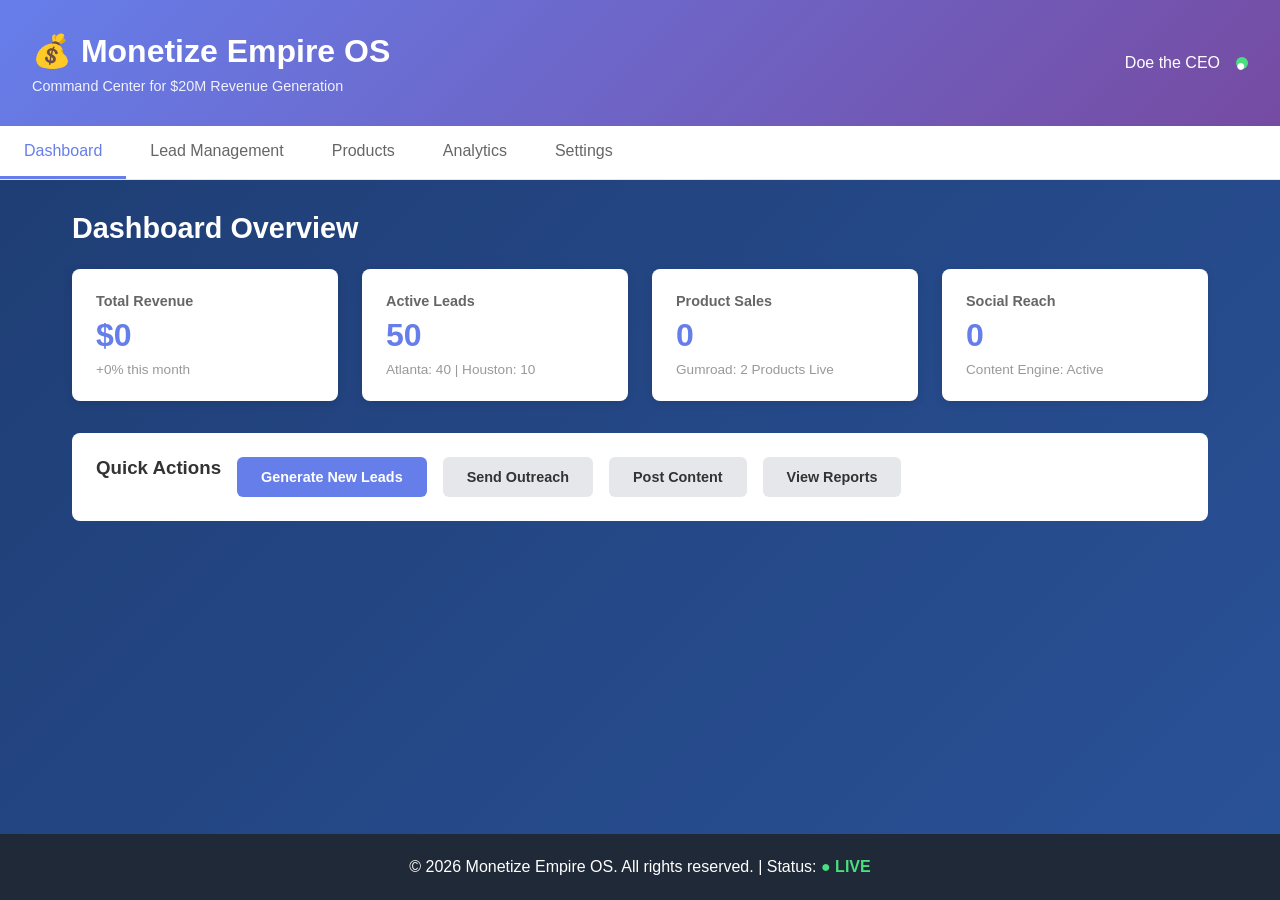
<file: index.html>
<!DOCTYPE html>
<html lang="en">
<head>
    <meta charset="UTF-8">
    <meta name="viewport" content="width=device-width, initial-scale=1.0">
    <title>Monetize Empire OS - Command Center</title>
    <link rel="stylesheet" href="styles.css">
</head>
<body>
    <div class="container">
        <!-- Header -->
        <header class="header">
            <div class="header-content">
                <h1>💰 Monetize Empire OS</h1>
                <p>Command Center for $20M Revenue Generation</p>
            </div>
            <div class="user-info">
                <span>Doe the CEO</span>
                <span class="status-indicator online">●</span>
            </div>
        </header>

        <!-- Navigation -->
        <nav class="nav">
            <ul>
                <li><a href="#dashboard" class="nav-link active">Dashboard</a></li>
                <li><a href="#leads" class="nav-link">Lead Management</a></li>
                <li><a href="#products" class="nav-link">Products</a></li>
                <li><a href="#analytics" class="nav-link">Analytics</a></li>
                <li><a href="#settings" class="nav-link">Settings</a></li>
            </ul>
        </nav>

        <!-- Main Content -->
        <main class="main-content">
            <!-- Dashboard Section -->
            <section id="dashboard" class="section active">
                <h2>Dashboard Overview</h2>
                <div class="metrics-grid">
                    <div class="metric-card">
                        <h3>Total Revenue</h3>
                        <p class="metric-value">$0</p>
                        <p class="metric-change">+0% this month</p>
                    </div>
                    <div class="metric-card">
                        <h3>Active Leads</h3>
                        <p class="metric-value">50</p>
                        <p class="metric-change">Atlanta: 40 | Houston: 10</p>
                    </div>
                    <div class="metric-card">
                        <h3>Product Sales</h3>
                        <p class="metric-value">0</p>
                        <p class="metric-change">Gumroad: 2 Products Live</p>
                    </div>
                    <div class="metric-card">
                        <h3>Social Reach</h3>
                        <p class="metric-value">0</p>
                        <p class="metric-change">Content Engine: Active</p>
                    </div>
                </div>

                <!-- Quick Actions -->
                <div class="quick-actions">
                    <h3>Quick Actions</h3>
                    <button class="btn btn-primary">Generate New Leads</button>
                    <button class="btn btn-secondary">Send Outreach</button>
                    <button class="btn btn-secondary">Post Content</button>
                    <button class="btn btn-secondary">View Reports</button>
                </div>
            </section>

            <!-- Leads Management Section -->
            <section id="leads" class="section">
                <h2>Lead Management</h2>
                <div class="leads-filter">
                    <select id="city-filter">
                        <option value="all">All Cities</option>
                        <option value="atlanta">Atlanta, GA</option>
                        <option value="houston">Houston, TX</option>
                    </select>
                    <select id="status-filter">
                        <option value="all">All Status</option>
                        <option value="new">New</option>
                        <option value="contacted">Contacted</option>
                        <option value="qualified">Qualified</option>
                        <option value="closed">Closed</option>
                    </select>
                </div>
                <div class="leads-table">
                    <table>
                        <thead>
                            <tr>
                                <th>Lead Title</th>
                                <th>City</th>
                                <th>Service Type</th>
                                <th>Status</th>
                                <th>Actions</th>
                            </tr>
                        </thead>
                        <tbody id="leads-tbody">
                            <!-- Populated by JavaScript -->
                        </tbody>
                    </table>
                </div>
            </section>

            <!-- Products Section -->
            <section id="products" class="section">
                <h2>Digital Products</h2>
                <div class="products-grid">
                    <div class="product-card">
                        <h3>AI Business Empire Blueprint</h3>
                        <p class="price">$47</p>
                        <p class="description">The exact operational framework for scaling income streams.</p>
                        <button class="btn btn-small">View Sales</button>
                    </div>
                    <div class="product-card">
                        <h3>Viral Content Paradox Scripts</h3>
                        <p class="price">$27</p>
                        <p class="description">The ultimate library of high-converting hooks and scripts.</p>
                        <button class="btn btn-small">View Sales</button>
                    </div>
                </div>
            </section>

            <!-- Analytics Section -->
            <section id="analytics" class="section">
                <h2>Performance Analytics</h2>
                <div class="analytics-container">
                    <div class="chart-placeholder">
                        <p>Revenue Trend (Last 30 Days)</p>
                        <canvas id="revenue-chart"></canvas>
                    </div>
                    <div class="chart-placeholder">
                        <p>Lead Conversion Rate</p>
                        <canvas id="conversion-chart"></canvas>
                    </div>
                </div>
            </section>

            <!-- Settings Section -->
            <section id="settings" class="section">
                <h2>Settings</h2>
                <div class="settings-form">
                    <div class="form-group">
                        <label>CEO Name</label>
                        <input type="text" value="Doe the CEO" />
                    </div>
                    <div class="form-group">
                        <label>Phone Number</label>
                        <input type="text" value="346-540-9025" />
                    </div>
                    <div class="form-group">
                        <label>Email</label>
                        <input type="email" value="makeitmonetizenow@gmail.com" />
                    </div>
                    <button class="btn btn-primary">Save Settings</button>
                </div>
            </section>
        </main>

        <!-- Footer -->
        <footer class="footer">
            <p>&copy; 2026 Monetize Empire OS. All rights reserved. | Status: <span class="status-live">● LIVE</span></p>
        </footer>
    </div>

    <script src="app.js"></script>
</body>
</html>
</file>
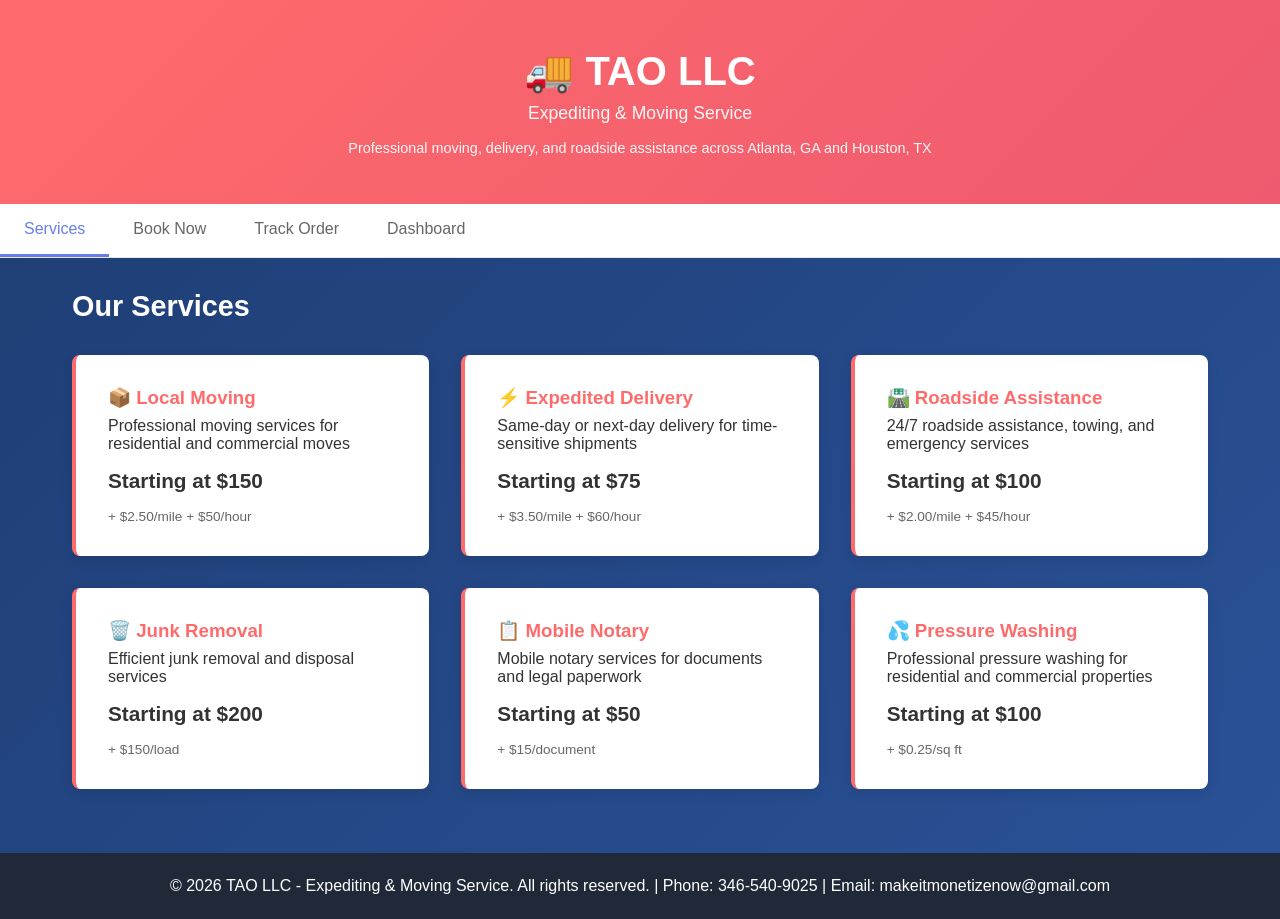
<file: tao-service.html>
<!DOCTYPE html>
<html lang="en">
<head>
    <meta charset="UTF-8">
    <meta name="viewport" content="width=device-width, initial-scale=1.0">
    <title>TAO LLC - Expediting & Moving Service</title>
    <link rel="stylesheet" href="styles.css">
    <style>
        .tao-header {
            background: linear-gradient(135deg, #ff6b6b 0%, #ee5a6f 100%);
            color: white;
            padding: 3rem 2rem;
            text-align: center;
        }

        .tao-header h1 {
            font-size: 2.5rem;
            margin-bottom: 0.5rem;
        }

        .tao-header p {
            font-size: 1.1rem;
            opacity: 0.95;
        }

        .service-grid {
            display: grid;
            grid-template-columns: repeat(auto-fit, minmax(300px, 1fr));
            gap: 2rem;
            margin: 2rem 0;
        }

        .service-card {
            background: white;
            border-radius: 8px;
            padding: 2rem;
            box-shadow: 0 4px 12px rgba(0, 0, 0, 0.1);
            border-left: 4px solid #ff6b6b;
            transition: transform 0.3s ease;
        }

        .service-card:hover {
            transform: translateY(-5px);
            box-shadow: 0 8px 20px rgba(0, 0, 0, 0.15);
        }

        .service-card h3 {
            color: #ff6b6b;
            margin-bottom: 0.5rem;
        }

        .service-card .price {
            font-size: 1.3rem;
            color: #333;
            font-weight: bold;
            margin: 1rem 0;
        }

        .booking-form {
            background: white;
            border-radius: 8px;
            padding: 2rem;
            box-shadow: 0 4px 12px rgba(0, 0, 0, 0.1);
            max-width: 600px;
            margin: 2rem auto;
        }

        .booking-form h2 {
            color: #ff6b6b;
            margin-bottom: 1.5rem;
        }

        .form-row {
            display: grid;
            grid-template-columns: 1fr 1fr;
            gap: 1rem;
            margin-bottom: 1.5rem;
        }

        .form-row.full {
            grid-template-columns: 1fr;
        }

        .form-group {
            display: flex;
            flex-direction: column;
        }

        .form-group label {
            font-weight: 600;
            margin-bottom: 0.5rem;
            color: #333;
        }

        .form-group input,
        .form-group select,
        .form-group textarea {
            padding: 0.75rem;
            border: 1px solid #ddd;
            border-radius: 6px;
            font-size: 0.9rem;
            font-family: inherit;
        }

        .form-group textarea {
            resize: vertical;
            min-height: 100px;
        }

        .price-estimate {
            background: #f0f4ff;
            border-left: 4px solid #667eea;
            padding: 1.5rem;
            border-radius: 6px;
            margin: 1.5rem 0;
        }

        .price-estimate h3 {
            color: #333;
            margin-bottom: 0.5rem;
        }

        .price-estimate .estimate-value {
            font-size: 2rem;
            color: #667eea;
            font-weight: bold;
        }

        .booking-status {
            background: white;
            border-radius: 8px;
            padding: 2rem;
            box-shadow: 0 4px 12px rgba(0, 0, 0, 0.1);
            margin: 2rem 0;
        }

        .status-timeline {
            display: flex;
            justify-content: space-between;
            margin: 2rem 0;
        }

        .status-step {
            flex: 1;
            text-align: center;
            position: relative;
        }

        .status-step.active::before {
            content: '';
            position: absolute;
            left: 0;
            right: 0;
            top: -20px;
            height: 40px;
            background: #4ade80;
            border-radius: 50%;
            margin: 0 auto;
            width: 40px;
        }

        .status-step.pending::before {
            content: '';
            position: absolute;
            left: 0;
            right: 0;
            top: -20px;
            height: 40px;
            background: #e5e7eb;
            border-radius: 50%;
            margin: 0 auto;
            width: 40px;
        }

        .status-step p {
            margin-top: 50px;
            color: #666;
        }

        .revenue-dashboard {
            display: grid;
            grid-template-columns: repeat(auto-fit, minmax(200px, 1fr));
            gap: 1.5rem;
            margin: 2rem 0;
        }

        .revenue-card {
            background: linear-gradient(135deg, #ff6b6b 0%, #ee5a6f 100%);
            color: white;
            padding: 1.5rem;
            border-radius: 8px;
            text-align: center;
        }

        .revenue-card h4 {
            opacity: 0.9;
            margin-bottom: 0.5rem;
        }

        .revenue-card .value {
            font-size: 2rem;
            font-weight: bold;
        }

        .btn-book {
            background: linear-gradient(135deg, #ff6b6b 0%, #ee5a6f 100%);
            color: white;
            padding: 1rem 2rem;
            border: none;
            border-radius: 6px;
            font-size: 1rem;
            font-weight: 600;
            cursor: pointer;
            width: 100%;
            transition: transform 0.3s ease;
        }

        .btn-book:hover {
            transform: scale(1.05);
        }
    </style>
</head>
<body>
    <!-- TAO LLC Header -->
    <div class="tao-header">
        <h1>🚚 TAO LLC</h1>
        <p>Expediting & Moving Service</p>
        <p style="font-size: 0.9rem; margin-top: 1rem;">Professional moving, delivery, and roadside assistance across Atlanta, GA and Houston, TX</p>
    </div>

    <!-- Navigation -->
    <nav class="nav">
        <ul>
            <li><a href="#services" class="nav-link active">Services</a></li>
            <li><a href="#booking" class="nav-link">Book Now</a></li>
            <li><a href="#tracking" class="nav-link">Track Order</a></li>
            <li><a href="#revenue" class="nav-link">Dashboard</a></li>
        </ul>
    </nav>

    <!-- Main Content -->
    <main class="main-content">
        <!-- Services Section -->
        <section id="services" class="section active">
            <h2>Our Services</h2>
            <div class="service-grid">
                <div class="service-card">
                    <h3>📦 Local Moving</h3>
                    <p>Professional moving services for residential and commercial moves</p>
                    <div class="price">Starting at $150</div>
                    <p style="font-size: 0.85rem; color: #666;">+ $2.50/mile + $50/hour</p>
                </div>

                <div class="service-card">
                    <h3>⚡ Expedited Delivery</h3>
                    <p>Same-day or next-day delivery for time-sensitive shipments</p>
                    <div class="price">Starting at $75</div>
                    <p style="font-size: 0.85rem; color: #666;">+ $3.50/mile + $60/hour</p>
                </div>

                <div class="service-card">
                    <h3>🛣️ Roadside Assistance</h3>
                    <p>24/7 roadside assistance, towing, and emergency services</p>
                    <div class="price">Starting at $100</div>
                    <p style="font-size: 0.85rem; color: #666;">+ $2.00/mile + $45/hour</p>
                </div>

                <div class="service-card">
                    <h3>🗑️ Junk Removal</h3>
                    <p>Efficient junk removal and disposal services</p>
                    <div class="price">Starting at $200</div>
                    <p style="font-size: 0.85rem; color: #666;">+ $150/load</p>
                </div>

                <div class="service-card">
                    <h3>📋 Mobile Notary</h3>
                    <p>Mobile notary services for documents and legal paperwork</p>
                    <div class="price">Starting at $50</div>
                    <p style="font-size: 0.85rem; color: #666;">+ $15/document</p>
                </div>

                <div class="service-card">
                    <h3>💦 Pressure Washing</h3>
                    <p>Professional pressure washing for residential and commercial properties</p>
                    <div class="price">Starting at $100</div>
                    <p style="font-size: 0.85rem; color: #666;">+ $0.25/sq ft</p>
                </div>
            </div>
        </section>

        <!-- Booking Section -->
        <section id="booking" class="section">
            <h2>Book a Service</h2>
            <form class="booking-form" id="booking-form">
                <div class="form-row">
                    <div class="form-group">
                        <label for="service-type">Service Type *</label>
                        <select id="service-type" required>
                            <option value="">Select a service</option>
                            <option value="MOVING">Local Moving</option>
                            <option value="EXPEDITED_DELIVERY">Expedited Delivery</option>
                            <option value="ROADSIDE_ASSISTANCE">Roadside Assistance</option>
                            <option value="JUNK_REMOVAL">Junk Removal</option>
                            <option value="NOTARY_SERVICES">Mobile Notary</option>
                            <option value="PRESSURE_WASHING">Pressure Washing</option>
                        </select>
                    </div>
                    <div class="form-group">
                        <label for="city">Service Area *</label>
                        <select id="city" required>
                            <option value="">Select a city</option>
                            <option value="ATLANTA">Atlanta, GA</option>
                            <option value="HOUSTON">Houston, TX</option>
                        </select>
                    </div>
                </div>

                <div class="form-row full">
                    <div class="form-group">
                        <label for="pickup">Pickup Location *</label>
                        <input type="text" id="pickup" placeholder="Enter pickup address" required />
                    </div>
                </div>

                <div class="form-row full">
                    <div class="form-group">
                        <label for="dropoff">Dropoff Location *</label>
                        <input type="text" id="dropoff" placeholder="Enter dropoff address" required />
                    </div>
                </div>

                <div class="form-row">
                    <div class="form-group">
                        <label for="scheduled-time">Scheduled Time *</label>
                        <input type="datetime-local" id="scheduled-time" required />
                    </div>
                    <div class="form-group">
                        <label for="distance">Distance (miles) *</label>
                        <input type="number" id="distance" placeholder="0" min="0" step="0.1" required />
                    </div>
                </div>

                <div class="form-row">
                    <div class="form-group">
                        <label for="weight">Weight (lbs)</label>
                        <input type="number" id="weight" placeholder="0" min="0" step="1" />
                    </div>
                    <div class="form-group">
                        <label for="urgency">Urgency Level</label>
                        <select id="urgency">
                            <option value="1">Standard</option>
                            <option value="1.25">High</option>
                            <option value="1.5">Urgent</option>
                        </select>
                    </div>
                </div>

                <div class="form-row full">
                    <div class="form-group">
                        <label for="notes">Special Instructions</label>
                        <textarea id="notes" placeholder="Any special instructions or notes..."></textarea>
                    </div>
                </div>

                <div class="price-estimate">
                    <h3>Estimated Price</h3>
                    <div class="estimate-value" id="price-estimate">$0.00</div>
                </div>

                <button type="submit" class="btn-book">Book Service Now</button>
            </form>
        </section>

        <!-- Tracking Section -->
        <section id="tracking" class="section">
            <h2>Track Your Order</h2>
            <div class="booking-form">
                <div class="form-group">
                    <label for="booking-id">Booking ID</label>
                    <input type="text" id="booking-id" placeholder="Enter your booking ID (e.g., TAO-1234567890)" />
                </div>
                <button class="btn-book" onclick="trackBooking()">Track Order</button>
            </div>

            <div id="tracking-result" style="display: none; margin-top: 2rem;">
                <div class="booking-status">
                    <h3>Order Status</h3>
                    <div class="status-timeline">
                        <div class="status-step active">
                            <p>Confirmed</p>
                        </div>
                        <div class="status-step active">
                            <p>Driver Assigned</p>
                        </div>
                        <div class="status-step pending">
                            <p>In Progress</p>
                        </div>
                        <div class="status-step pending">
                            <p>Completed</p>
                        </div>
                    </div>
                    <div style="margin-top: 2rem;">
                        <p><strong>Driver:</strong> <span id="driver-name">John Smith</span></p>
                        <p><strong>Vehicle:</strong> <span id="vehicle-info">2022 Ford Transit Van</span></p>
                        <p><strong>Estimated Arrival:</strong> <span id="arrival-time">15-20 minutes</span></p>
                    </div>
                </div>
            </div>
        </section>

        <!-- Revenue Dashboard -->
        <section id="revenue" class="section">
            <h2>TAO LLC Revenue Dashboard</h2>
            <div class="revenue-dashboard">
                <div class="revenue-card">
                    <h4>Total Revenue</h4>
                    <div class="value" id="total-revenue">$0</div>
                </div>
                <div class="revenue-card">
                    <h4>Completed Bookings</h4>
                    <div class="value" id="completed-bookings">0</div>
                </div>
                <div class="revenue-card">
                    <h4>Active Bookings</h4>
                    <div class="value" id="active-bookings">0</div>
                </div>
                <div class="revenue-card">
                    <h4>Average Booking Value</h4>
                    <div class="value" id="avg-booking">$0</div>
                </div>
            </div>
        </section>
    </main>

    <!-- Footer -->
    <footer class="footer">
        <p>&copy; 2026 TAO LLC - Expediting & Moving Service. All rights reserved. | Phone: 346-540-9025 | Email: makeitmonetizenow@gmail.com</p>
    </footer>

    <script src="tao-llc-service.js"></script>
    <script>
        // Navigation
        document.querySelectorAll('.nav-link').forEach(link => {
            link.addEventListener('click', function(e) {
                e.preventDefault();
                document.querySelectorAll('.nav-link').forEach(l => l.classList.remove('active'));
                document.querySelectorAll('.section').forEach(s => s.classList.remove('active'));
                this.classList.add('active');
                const sectionId = this.getAttribute('href').substring(1);
                document.getElementById(sectionId).classList.add('active');
            });
        });

        // Price calculation
        document.getElementById('distance').addEventListener('input', calculatePrice);
        document.getElementById('weight').addEventListener('input', calculatePrice);
        document.getElementById('urgency').addEventListener('change', calculatePrice);
        document.getElementById('service-type').addEventListener('change', calculatePrice);

        function calculatePrice() {
            const serviceType = document.getElementById('service-type').value;
            const distance = parseFloat(document.getElementById('distance').value) || 0;
            const weight = parseFloat(document.getElementById('weight').value) || 0;
            const urgency = parseFloat(document.getElementById('urgency').value) || 1;

            if (!serviceType || distance === 0) {
                document.getElementById('price-estimate').textContent = '$0.00';
                return;
            }

            // Simulate price calculation (would use tao-llc-service.js in production)
            let price = 100; // Base price
            price += distance * 2.5;
            price += (distance / 30) * 50;
            if (weight > 0) price += 150;
            price *= urgency;

            document.getElementById('price-estimate').textContent = '$' + price.toFixed(2);
        }

        // Booking form submission
        document.getElementById('booking-form').addEventListener('submit', function(e) {
            e.preventDefault();
            alert('Booking submitted! You will receive a confirmation email shortly.');
            this.reset();
            document.getElementById('price-estimate').textContent = '$0.00';
        });

        // Track booking
        function trackBooking() {
            const bookingId = document.getElementById('booking-id').value;
            if (bookingId) {
                document.getElementById('tracking-result').style.display = 'block';
            }
        }

        // Update revenue dashboard
        function updateRevenueMetrics() {
            // Simulate revenue data
            document.getElementById('total-revenue').textContent = '$12,450';
            document.getElementById('completed-bookings').textContent = '87';
            document.getElementById('active-bookings').textContent = '5';
            document.getElementById('avg-booking').textContent = '$143';
        }

        // Initialize
        updateRevenueMetrics();
    </script>
</body>
</html>
</file>
<file: styles.css>
* {
    margin: 0;
    padding: 0;
    box-sizing: border-box;
}

body {
    font-family: 'Segoe UI', Tahoma, Geneva, Verdana, sans-serif;
    background: linear-gradient(135deg, #1e3c72 0%, #2a5298 100%);
    color: #333;
    min-height: 100vh;
}

.container {
    display: flex;
    flex-direction: column;
    min-height: 100vh;
}

/* Header */
.header {
    background: linear-gradient(135deg, #667eea 0%, #764ba2 100%);
    color: white;
    padding: 2rem;
    display: flex;
    justify-content: space-between;
    align-items: center;
    box-shadow: 0 4px 6px rgba(0, 0, 0, 0.1);
}

.header-content h1 {
    font-size: 2rem;
    margin-bottom: 0.5rem;
}

.header-content p {
    font-size: 0.9rem;
    opacity: 0.9;
}

.user-info {
    display: flex;
    align-items: center;
    gap: 1rem;
}

.status-indicator {
    width: 12px;
    height: 12px;
    border-radius: 50%;
    display: inline-block;
}

.status-indicator.online {
    background-color: #4ade80;
    animation: pulse 2s infinite;
}

@keyframes pulse {
    0%, 100% { opacity: 1; }
    50% { opacity: 0.5; }
}

/* Navigation */
.nav {
    background-color: #fff;
    border-bottom: 1px solid #e5e7eb;
    padding: 0;
}

.nav ul {
    list-style: none;
    display: flex;
    gap: 0;
}

.nav-link {
    display: block;
    padding: 1rem 1.5rem;
    text-decoration: none;
    color: #666;
    border-bottom: 3px solid transparent;
    transition: all 0.3s ease;
}

.nav-link:hover,
.nav-link.active {
    color: #667eea;
    border-bottom-color: #667eea;
}

/* Main Content */
.main-content {
    flex: 1;
    padding: 2rem;
    max-width: 1200px;
    margin: 0 auto;
    width: 100%;
}

.section {
    display: none;
    animation: fadeIn 0.3s ease;
}

.section.active {
    display: block;
}

@keyframes fadeIn {
    from { opacity: 0; }
    to { opacity: 1; }
}

.section h2 {
    color: white;
    margin-bottom: 1.5rem;
    font-size: 1.8rem;
}

/* Metrics Grid */
.metrics-grid {
    display: grid;
    grid-template-columns: repeat(auto-fit, minmax(250px, 1fr));
    gap: 1.5rem;
    margin-bottom: 2rem;
}

.metric-card {
    background: white;
    padding: 1.5rem;
    border-radius: 8px;
    box-shadow: 0 2px 8px rgba(0, 0, 0, 0.1);
    transition: transform 0.3s ease;
}

.metric-card:hover {
    transform: translateY(-5px);
}

.metric-card h3 {
    color: #666;
    font-size: 0.9rem;
    margin-bottom: 0.5rem;
}

.metric-value {
    font-size: 2rem;
    font-weight: bold;
    color: #667eea;
    margin-bottom: 0.5rem;
}

.metric-change {
    font-size: 0.85rem;
    color: #999;
}

/* Quick Actions */
.quick-actions {
    background: white;
    padding: 1.5rem;
    border-radius: 8px;
    margin-bottom: 2rem;
}

.quick-actions h3 {
    margin-bottom: 1rem;
    color: #333;
}

.quick-actions {
    display: flex;
    gap: 1rem;
    flex-wrap: wrap;
}

/* Buttons */
.btn {
    padding: 0.75rem 1.5rem;
    border: none;
    border-radius: 6px;
    cursor: pointer;
    font-size: 0.9rem;
    transition: all 0.3s ease;
    font-weight: 600;
}

.btn-primary {
    background-color: #667eea;
    color: white;
}

.btn-primary:hover {
    background-color: #5568d3;
    transform: scale(1.05);
}

.btn-secondary {
    background-color: #e5e7eb;
    color: #333;
}

.btn-secondary:hover {
    background-color: #d1d5db;
}

.btn-small {
    padding: 0.5rem 1rem;
    font-size: 0.8rem;
}

/* Leads Filter */
.leads-filter {
    display: flex;
    gap: 1rem;
    margin-bottom: 1.5rem;
}

.leads-filter select {
    padding: 0.75rem;
    border: 1px solid #ddd;
    border-radius: 6px;
    background-color: white;
    cursor: pointer;
}

/* Leads Table */
.leads-table {
    background: white;
    border-radius: 8px;
    overflow: hidden;
    box-shadow: 0 2px 8px rgba(0, 0, 0, 0.1);
}

table {
    width: 100%;
    border-collapse: collapse;
}

th {
    background-color: #f3f4f6;
    padding: 1rem;
    text-align: left;
    font-weight: 600;
    color: #333;
    border-bottom: 2px solid #e5e7eb;
}

td {
    padding: 1rem;
    border-bottom: 1px solid #e5e7eb;
}

tr:hover {
    background-color: #f9fafb;
}

/* Products Grid */
.products-grid {
    display: grid;
    grid-template-columns: repeat(auto-fit, minmax(300px, 1fr));
    gap: 1.5rem;
}

.product-card {
    background: white;
    padding: 1.5rem;
    border-radius: 8px;
    box-shadow: 0 2px 8px rgba(0, 0, 0, 0.1);
    transition: transform 0.3s ease;
}

.product-card:hover {
    transform: translateY(-5px);
}

.product-card h3 {
    color: #333;
    margin-bottom: 0.5rem;
}

.price {
    font-size: 1.5rem;
    color: #667eea;
    font-weight: bold;
    margin-bottom: 0.5rem;
}

.description {
    color: #666;
    font-size: 0.9rem;
    margin-bottom: 1rem;
}

/* Analytics */
.analytics-container {
    display: grid;
    grid-template-columns: repeat(auto-fit, minmax(400px, 1fr));
    gap: 1.5rem;
}

.chart-placeholder {
    background: white;
    padding: 1.5rem;
    border-radius: 8px;
    box-shadow: 0 2px 8px rgba(0, 0, 0, 0.1);
}

.chart-placeholder p {
    color: #333;
    margin-bottom: 1rem;
    font-weight: 600;
}

/* Settings Form */
.settings-form {
    background: white;
    padding: 1.5rem;
    border-radius: 8px;
    max-width: 500px;
}

.form-group {
    margin-bottom: 1.5rem;
}

.form-group label {
    display: block;
    margin-bottom: 0.5rem;
    color: #333;
    font-weight: 600;
}

.form-group input {
    width: 100%;
    padding: 0.75rem;
    border: 1px solid #ddd;
    border-radius: 6px;
    font-size: 0.9rem;
}

/* Footer */
.footer {
    background-color: #1f2937;
    color: white;
    text-align: center;
    padding: 1.5rem;
    margin-top: auto;
}

.status-live {
    color: #4ade80;
    font-weight: bold;
}

/* Responsive */
@media (max-width: 768px) {
    .header {
        flex-direction: column;
        gap: 1rem;
    }

    .nav ul {
        flex-wrap: wrap;
    }

    .metrics-grid {
        grid-template-columns: 1fr;
    }

    .main-content {
        padding: 1rem;
    }
}
</file>
